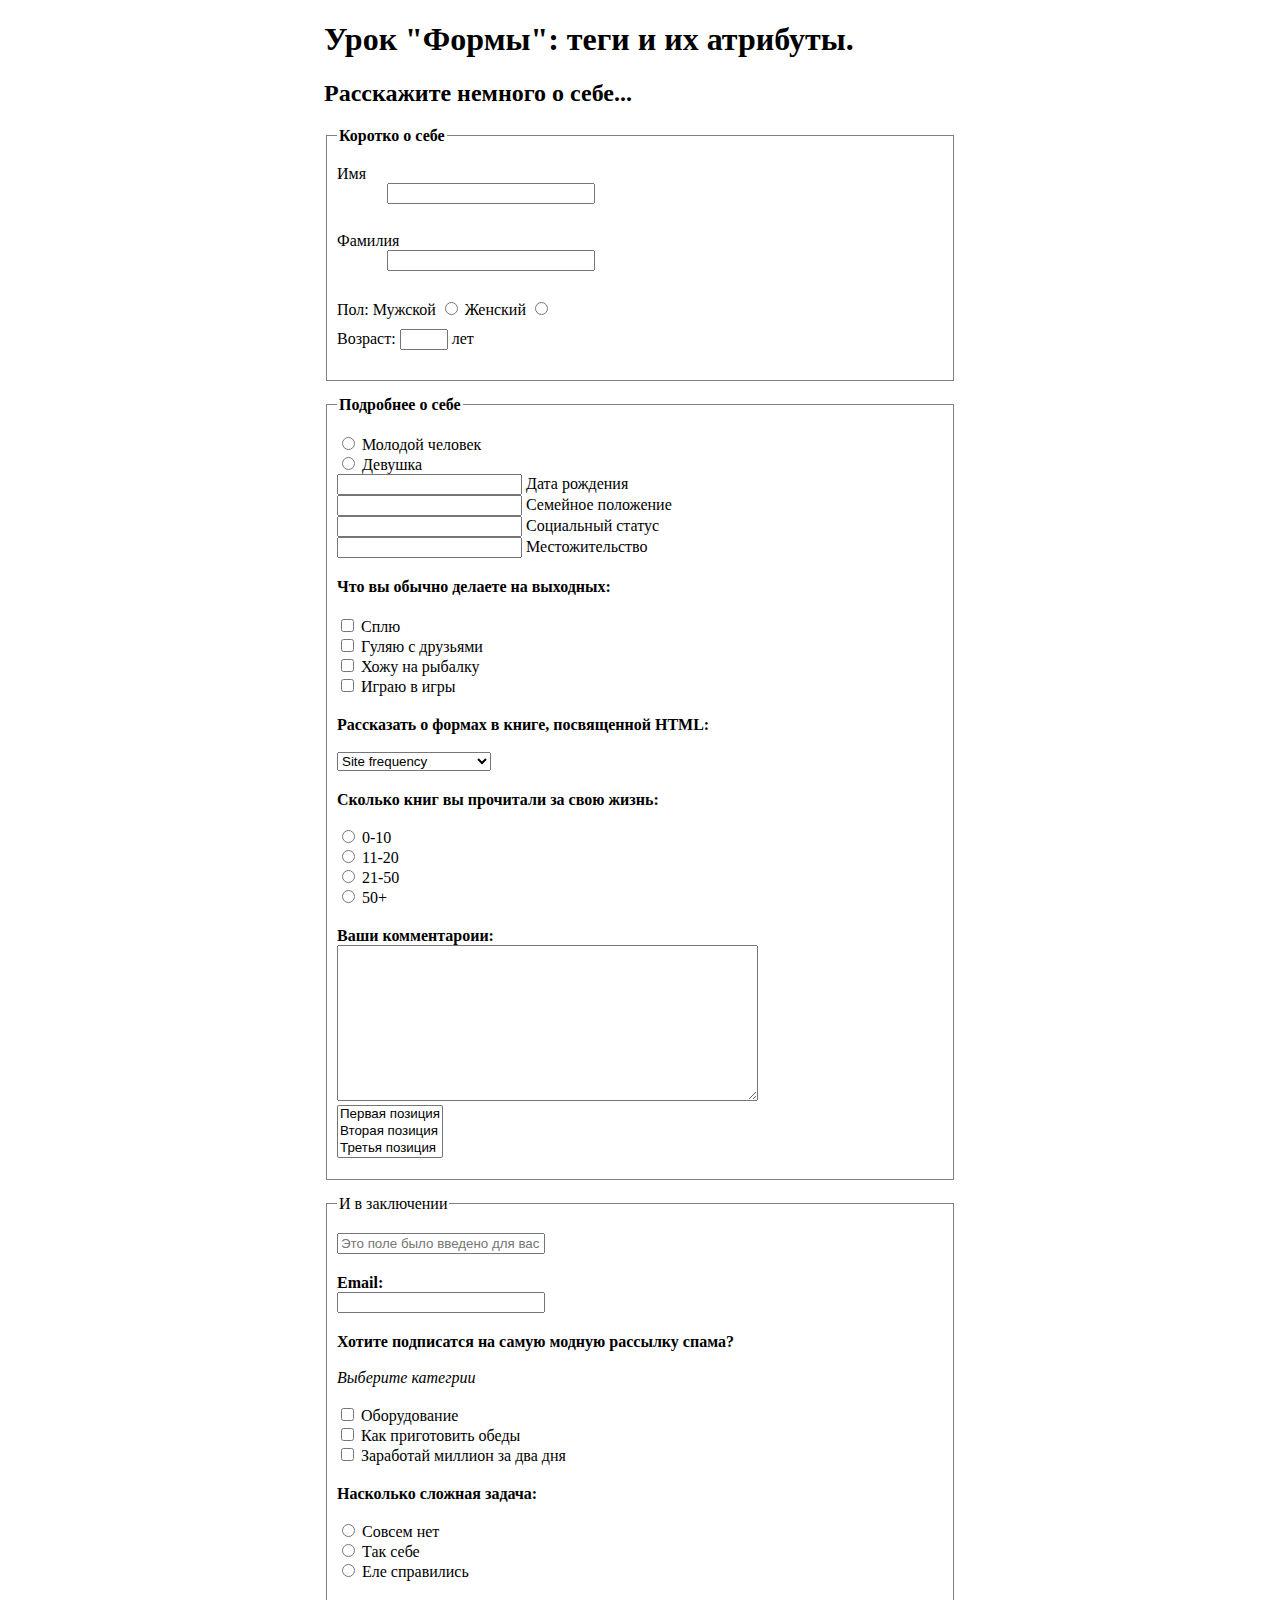
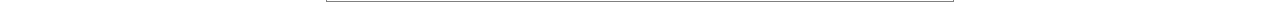
<file: index.html>
<!DOCTYPE html>
<html lang="ru">
<head>
	<title>Some form</title>

	<meta charset="utf-8">
	<link rel="stylesheet" type="text/css" href="mystyle.css">
</head>
<body>
<div class="formBlock">
	<h1>Урок "Формы": теги и их атрибуты.</h1>
	<h2>Расскажите немного о себе...</h2>
	<form action="#">
		<fieldset>
			<legend><b>Коротко о себе</b></legend>

			<div class="shortFormInputBlock">
				<label for="firstname">Имя</label>
				<input class="widedTextInput" type="text" name="firstname" id="firstname"><br>
			</div>
			<div class="shortFormInputBlock">
				<label for="lastname">Фамилия</label>
				<input class="widedTextInput" type="text" name="lastname" id="lastname"><br>
			</div>

			<div class="shortFormInputBlock">
				<span>Пол:</span>
				<label for="msex">Мужской</label>
				<input type="radio" name="sex" id="msex">
				<label for="fsex">Женский</label>
				<input type="radio" name="sex" id="fsex"><br>
			</div>
				<div class="shortFormInputBlock">
				<label for="age">Возраст: </label>
				<input type="number" name="age" id="age">
				<label for="age">лет</label>
			</div>
		</fieldset>

		<fieldset>
			<legend><b>Подробнее о себе</b></legend>

			<input type="radio" name="couple" id="boyfriend">
			<label for="boyfriend">Молодой человек</label><br>
			<input type="radio" name="couple" id="girlfriend">
			<label for="girlfriend">Девушка</label><br>

			<div class="textBlock">
				<input type="text" name="birthdate" id="birthdate">
				<label for="birthdate">Дата рождения</label><br>
				<input type="text" name="maritalStatus" id="maritalStatus">
				<label for="maritalStatus">Семейное положение</label><br>
				<input type="text" name="socialStatus" id="socialStatus">
				<label for="socialStatus">Социальный статус</label><br>
				<input type="text" name="address" id="address">
				<label for="address">Местожительство</label><br>
			</div>

			<b class="subtitle">Что вы обычно делаете на выходных:</b><br>

			<div class="checkboxBlock">
				<input type="checkbox" name="weekendleisure" id="sleep">
				<label for="sleep">Сплю</label><br>
				<input type="checkbox" name="weekendleisure" id="timeWithFriends">
				<label for="timeWithFriends">Гуляю с друзьями</label><br>
				<input type="checkbox" name="weekendleisure" id="fishing">
				<label for="fishing">Хожу на рыбалку</label><br>
				<input type="checkbox" name="weekendLeisure" id="computerGames">
				<label for="computerGames">Играю в игры</label><br>
			</div>

			<div class="subtitle"><b>Рассказать о формах в книге, посвященной HTML:</b></div><br>

			<select name="siteFrequency" id="siteFrequency">
				<option>Site frequency</option>
				<option>Something else</option>
				<option>The same as previous</option>
			</select><br>

			<div class="subtitle"><b>Сколько книг вы прочитали за свою жизнь:</b></div><br>

			<input type="radio" name="numOfBooks" id="fewBooks">
			<label for="fewBooks">0-10</label><br>
			<input type="radio" name="numOfBooks" id="someBooks">
			<label for="someBooks">11-20</label><br>
			<input type="radio" name="numOfBooks" id="manyBooks">
			<label for="manyBooks">21-50</label><br>
			<input type="radio" name="numOfBooks" id="manyManyBooks">
			<label for="manyManyBooks">50+</label><br>

			<div class="textareaBlock">
				<label for="comments"><b>Ваши комментароии:</b></label><br>
				<textarea name="comments" id="comments" cols="50" rows="10"></textarea><br>
			</div>

			<select name="someSelect" id="someSelect" size="3">
				<option>Первая позиция</option>
				<option>Вторая позиция</option>
				<option>Третья позиция</option>
			</select><br>

		</fieldset>

		<fieldset>
			<legend>И в заключении</legend>

			<input class="widedTextInput" type="text" name="fieldForUser" id="fieldForUser" placeholder="Это поле было введено для вас"><br>

			<div class="emailBlock">
				<label><b>Email:</b></label><br>
				<input class="widedTextInput" type="email" name="email" id="email"><br>
			</div>

			<div class="subtitle"><b>Хотите подписатся на самую модную рассылку спама?</b></div><br>
			<div class="thirdLevSubtitle"><i>Выберите категрии</i></div><br>

			<input type="checkbox" name="spam" id="equipment">
			<label for="equipment">Оборудование</label><br>
			<input type="checkbox" name="spam" id="cooking">
			<label for="cooking">Как приготовить обеды</label><br>
			<input type="checkbox" name="spam" id="millionForTwoDays">
			<label for="millionForTwoDays">Заработай миллион за два дня</label><br>

			<div class="subtitle"><b>Насколько сложная задача:</b></div><br>

			<input type="radio" name="taskComplexity" id="easy">
			<label for="easy">Совсем нет</label><br>
			<input type="radio" name="taskComplexity" id="medium">
			<label for="medium">Так себе</label><br>
			<input type="radio" name="taskComplexity" id="hard">
			<label for="hard">Еле справились</label><br>

		</fieldset>
	</form>
</div>
</body>
</html>
</file>
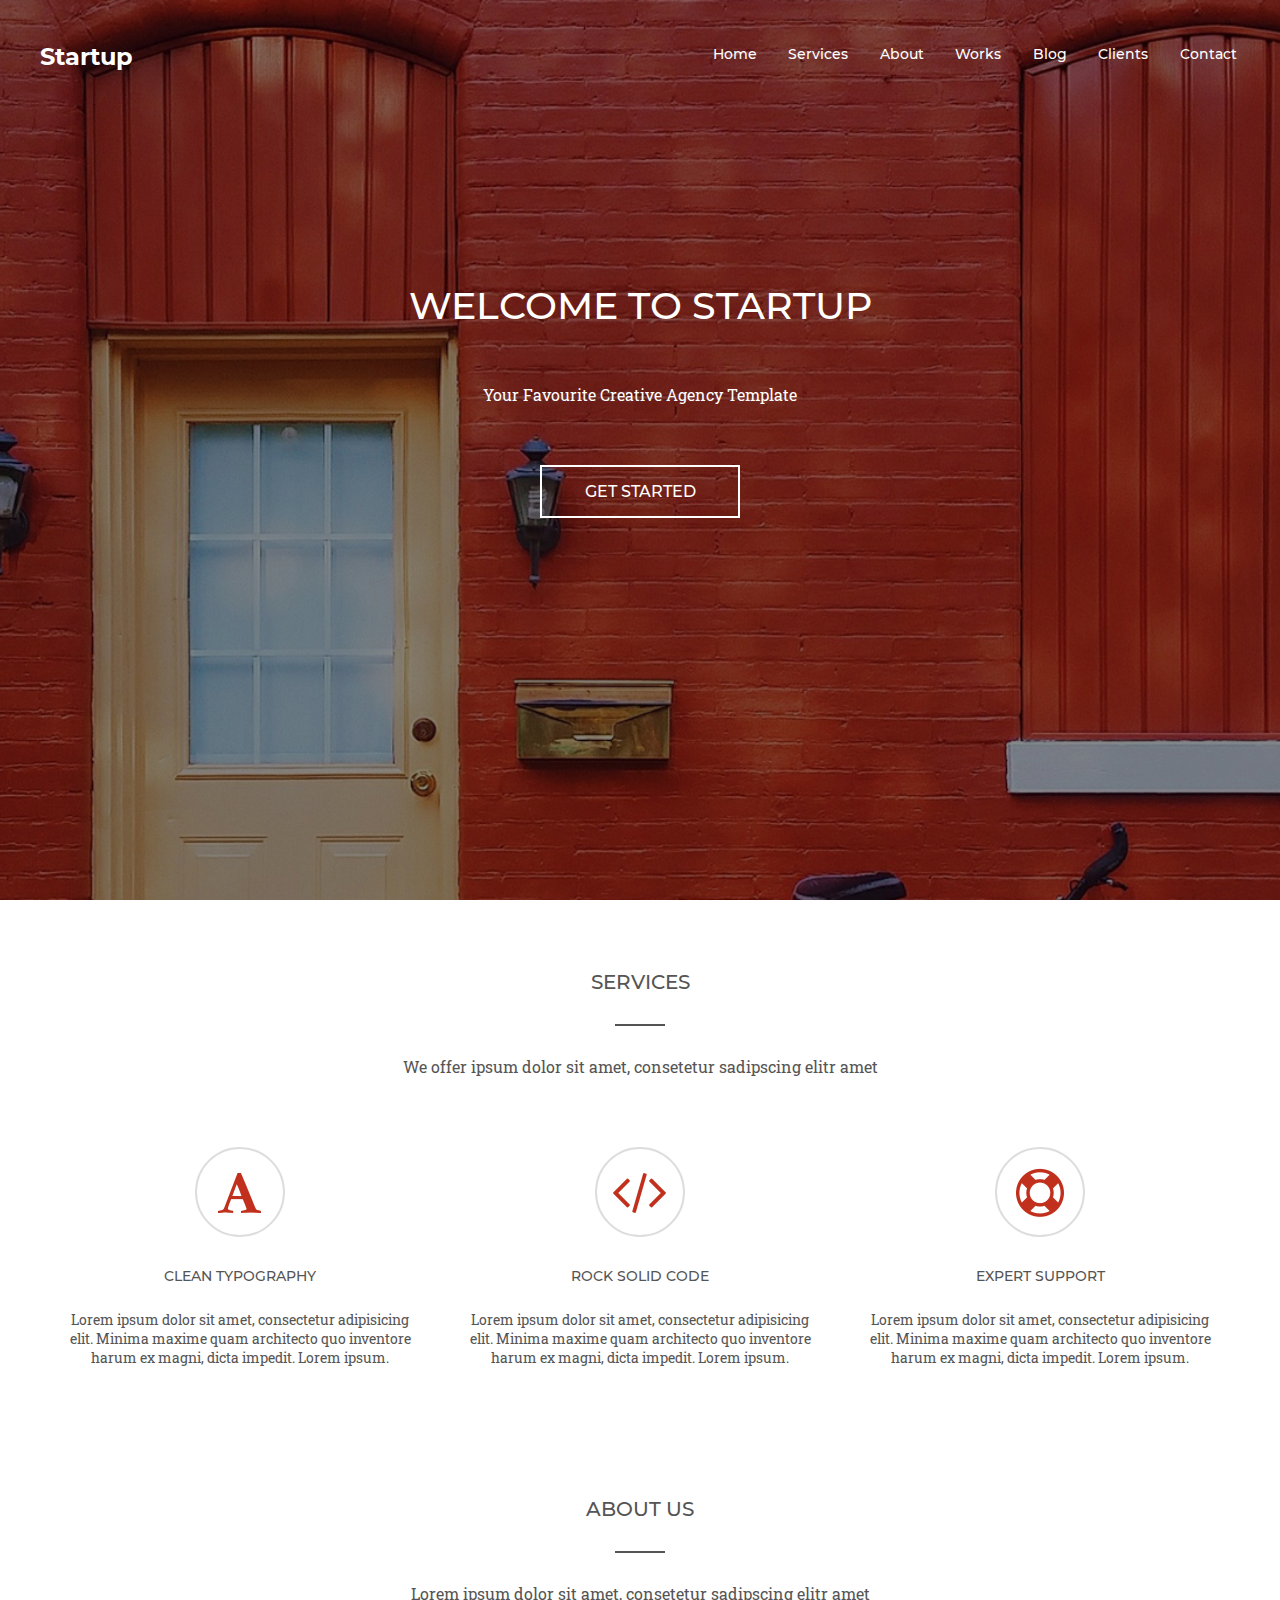
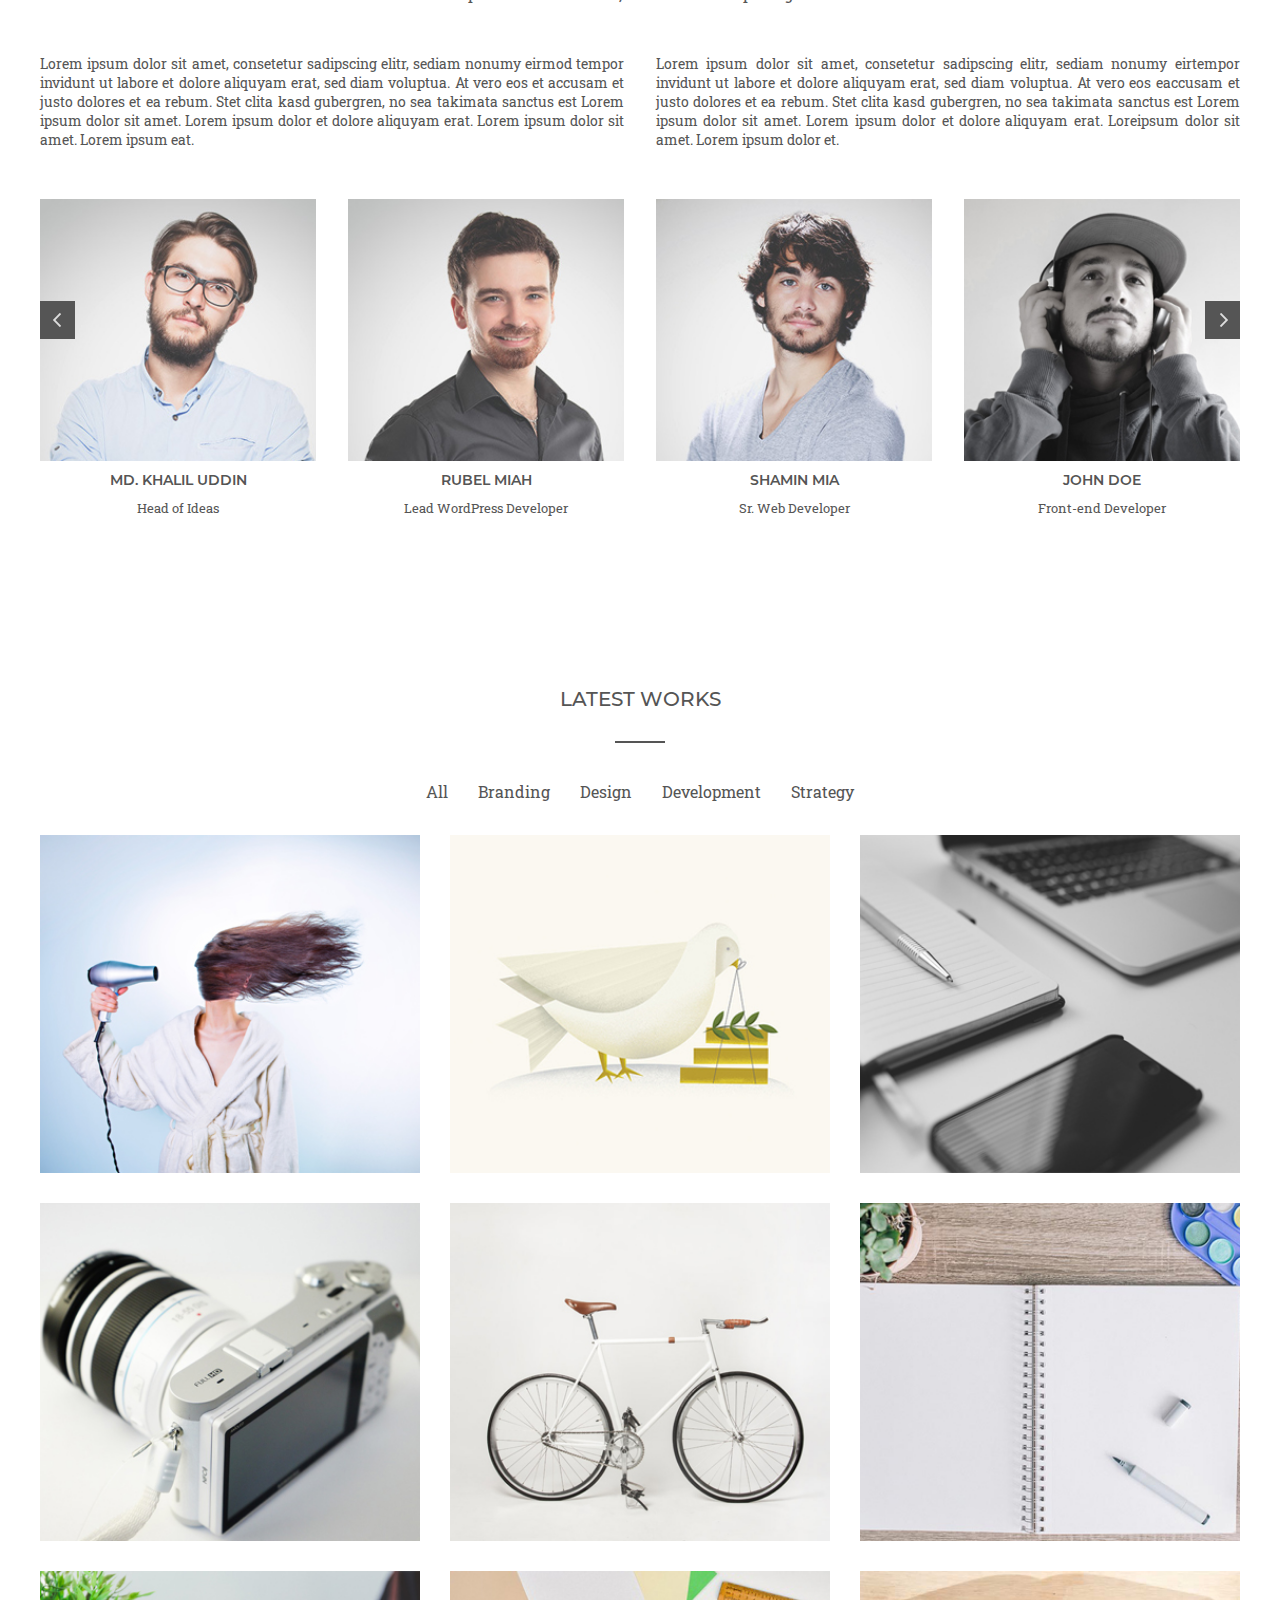
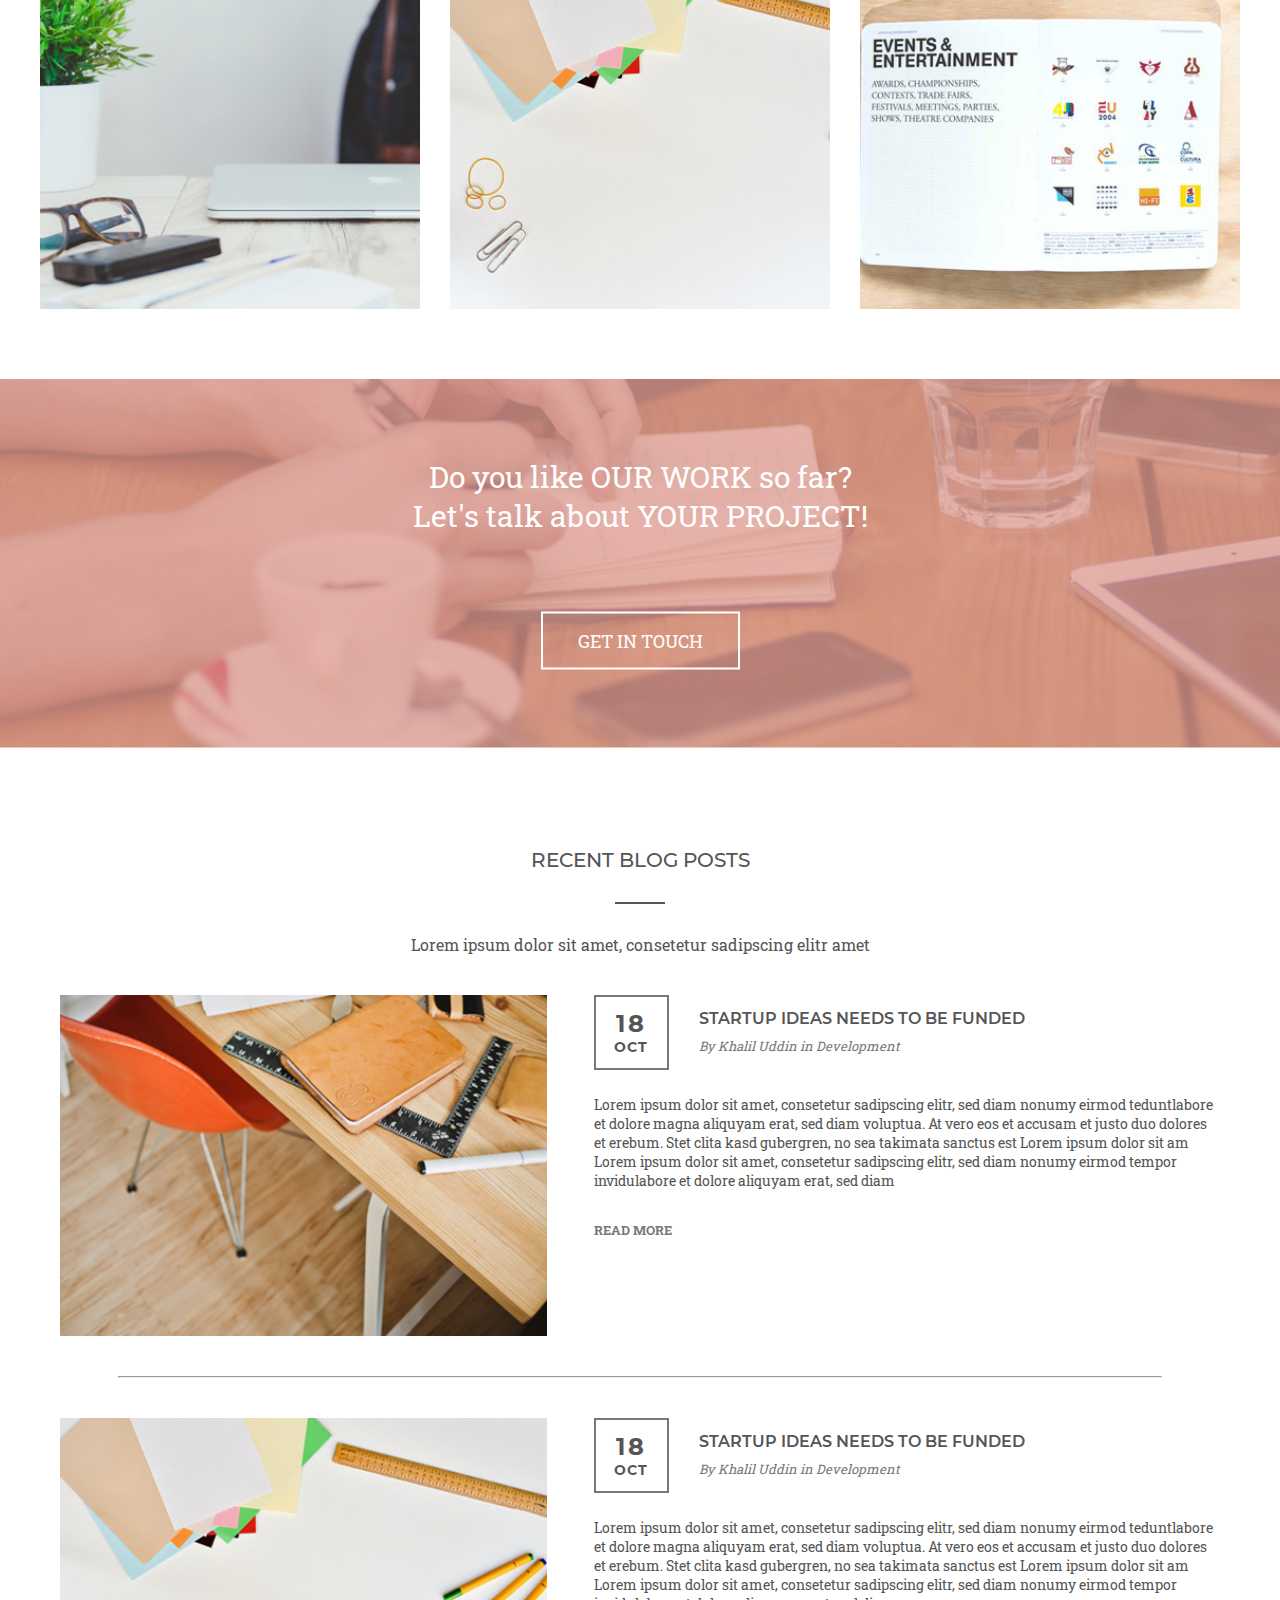
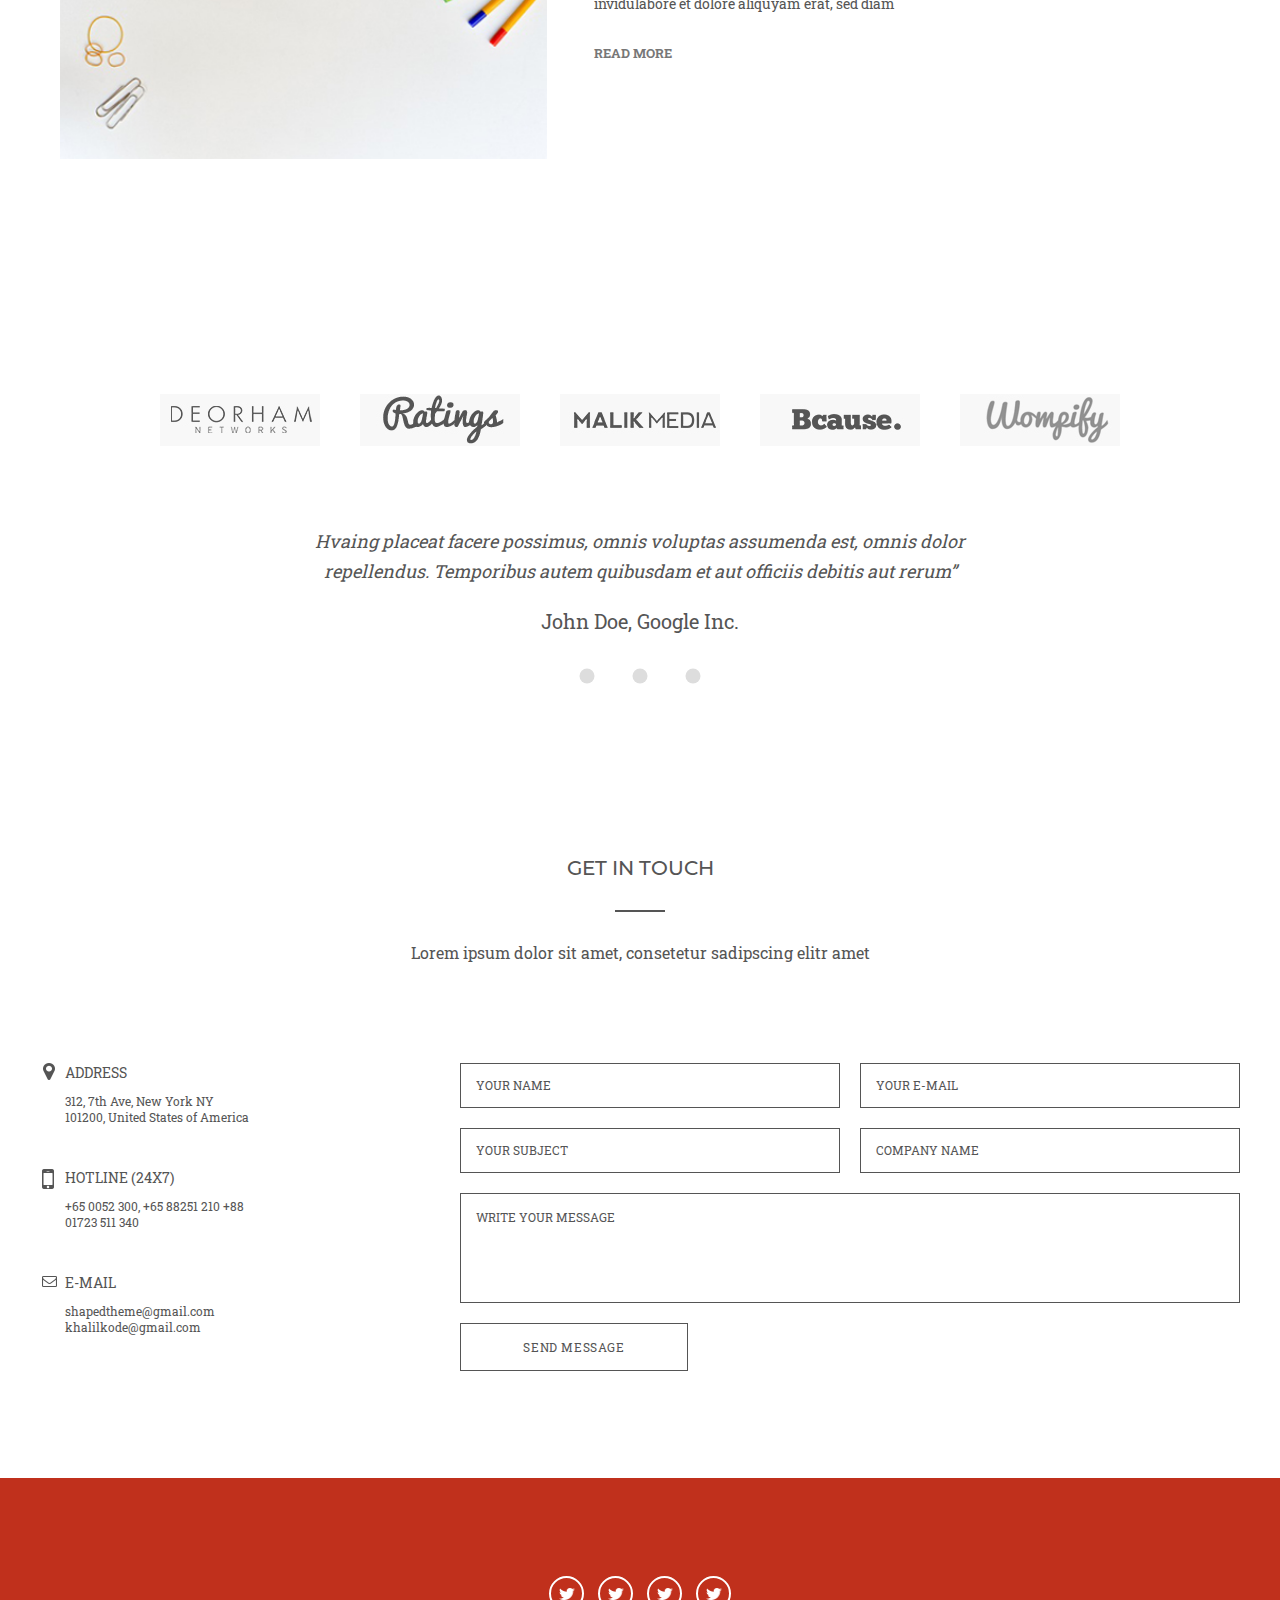
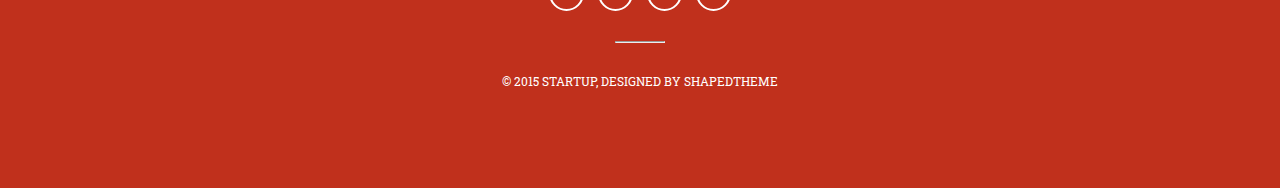
<file: Education project/index.html>
<!DOCTYPE html>
<html lang="en">
<head>
    <title>Education project</title>
    <meta charset="utf-8">
    <meta name="viewport" content="width=device-width, initial-scale=1.0">
    <link rel="stylesheet" type="text/css" href="less/mainstyles.css"/>

    <script src="https://ajax.googleapis.com/ajax/libs/jquery/3.6.0/jquery.min.js"></script>
</head>
<body>
<header class="col-s-12">
    <div class="content-box">
        <div class="logo col-s-4"><a href="#">Startup</a></div>
        <div class="menu col-s-8">
            <div class="menu-button">
                <span></span>
            </div>
            <div class="col-full-width menu-box">
                <hr>
                <ul>
                    <li><a class="menu-item anchor" href="#welcome-section">Home</a></li>
                    <li><a class="menu-item anchor" href="#services-section">Services</a></li>
                    <li><a class="menu-item anchor" href="#about-us-section">About</a></li>
                    <li><a class="menu-item anchor" href="#latest-works-section">Works</a></li>
                    <li><a class="menu-item anchor" href="#recent-blog-posts-section">Blog</a></li>
                    <li><a class="menu-item anchor" href="#clients-section">Clients</a></li>
                    <li><a class="menu-item anchor" href="#contact-section">Contact</a></li>
                </ul>
            </div>
        </div>
    </div>
</header>
<section class="welcome-section" id="welcome-section">
    <div class="welcome-section-body">
        <div class="greeting">
            <h1>WELCOME TO STARTUP</h1>
            <h4>Your Favourite Creative Agency Template</h4>
            <a class="button">GET STARTED</a>
        </div>
    </div>
</section>
<section class="services-section" id="services-section">
    <div class="section-header content-box">
        <h3>SERVICES</h3>
        <hr>
        <h6>We offer ipsum dolor sit amet, consetetur sadipscing elitr amet</h6>
    </div>
    <div class="cards col-s-12 content-box">
        <div class="card col-s-4 col-m-10">
            <a href="#" class="card-icon"></a>
            <div class="card-content">
                <a href="#"><h5>CLEAN TYPOGRAPHY</h5></a>
                <p>Lorem ipsum dolor sit amet, consectetur adipisicing elit.
                    Minima maxime quam architecto quo inventore harum
                    ex magni, dicta impedit. Lorem ipsum.</p>
            </div>
        </div>
        <div class="card col-s-4 col-m-10">
            <a href="#" class="card-icon"></a>
            <div class="card-content">
                <a href="#"><h5>ROCK SOLID CODE</h5></a>
                <p>Lorem ipsum dolor sit amet, consectetur adipisicing elit.
                    Minima maxime quam architecto
                    quo inventore harum ex magni, dicta impedit. Lorem ipsum.</p>
            </div>
        </div>
        <div class="card col-s-4 col-m-10">
            <a href="#" class="card-icon"></a>
            <div class="card-content">
                <a href="#"><h5>EXPERT SUPPORT</h5></a>
                <p>Lorem ipsum dolor sit amet, consectetur adipisicing elit.
                    Minima maxime quam architecto quo inventore
                    harum ex magni, dicta impedit. Lorem ipsum.</p>
            </div>
        </div>
    </div>
</section>
<section class="about-us-section" id="about-us-section">
    <div class="section-header content-box">
        <h3>ABOUT US</h3>
        <hr>
        <h6>Lorem ipsum dolor sit amet, consetetur sadipscing elitr amet</h6>
    </div>
    <div class="about-us-content content-box">
        <div class="about-us-paragraph">
            <p>Lorem ipsum dolor sit amet, consetetur sadipscing elitr,
                sediam nonumy eirmod tempor invidunt ut labore et dolore
                aliquyam erat, sed diam voluptua. At vero eos et accusam
                et justo dolores et ea rebum. Stet clita kasd gubergren,
                no sea takimata sanctus est Lorem ipsum dolor sit amet.
                Lorem ipsum dolor et dolore aliquyam
                erat. Lorem ipsum dolor sit amet. Lorem ipsum eat.</p>

            <p>Lorem ipsum dolor sit amet, consetetur sadipscing
                elitr, sediam nonumy eirtempor invidunt ut labore
                et dolore aliquyam erat, sed diam voluptua. At vero
                eos eaccusam et justo dolores et ea rebum. Stet clita
                kasd gubergren, no sea takimata sanctus est Lorem ipsum
                dolor sit amet. Lorem ipsum dolor et dolore aliquyam erat.
                Loreipsum dolor sit amet. Lorem ipsum dolor et.</p>
        </div>
        <div class="stuff-slider">
            <div class="slider-item">
                <div class="slider-item-image-box">
                    <img src="img/img-01.jpg" alt="some img">
                    <div class="slider-item-icons">
                        <a class="facebook-icon"></a>
                        <a class="twitter-icon"></a>
                        <a class="google-plus-icon"></a>
                        <a class="linkedin-icon"></a>
                    </div>
                </div>
                <h6>MD. KHALIL UDDIN</h6>
                <p>Head of Ideas</p>
            </div>
            <div class="slider-item">
                <div class="slider-item-image-box">
                    <img src="img/img-02.jpg" alt="some img">
                    <div class="slider-item-icons">
                        <a class="facebook-icon"></a>
                        <a class="twitter-icon"></a>
                        <a class="google-plus-icon"></a>
                        <a class="linkedin-icon"></a>
                    </div>
                </div>
                <h6>RUBEL MIAH</h6>
                <p>Lead WordPress Developer</p>
            </div>
            <div class="slider-item">
                <div class="slider-item-image-box">
                    <img src="img/img-03.jpg" alt="some img">
                    <div class="slider-item-icons">
                        <a class="facebook-icon"></a>
                        <a class="twitter-icon"></a>
                        <a class="google-plus-icon"></a>
                        <a class="linkedin-icon"></a>
                    </div>
                </div>
                <h6>SHAMIN MIA</h6>
                <p>Sr. Web Developer</p>
            </div>
            <div class="slider-item">
                <div class="slider-item-image-box">
                    <img src="img/img-04.jpg" alt="some img">
                    <div class="slider-item-icons">
                        <a class="facebook-icon"></a>
                        <a class="twitter-icon"></a>
                        <a class="google-plus-icon"></a>
                        <a class="linkedin-icon"></a>
                    </div>
                </div>
                <h6>JOHN DOE</h6>
                <p>Front-end Developer</p>
            </div>
            <div class="arrow-left"></div>
            <div class="arrow-right"></div>
        </div>
    </div>
</section>

<section class="latest-works-section" id="latest-works-section">
    <div class="section-header content-box">
        <h3>LATEST WORKS</h3>
        <hr>
        <ul class="latest-works-filters">
            <li class="filter"><a>All</a></li>
            <li class="filter"><a>Branding</a></li>
            <li class="filter"><a>Design</a></li>
            <li class="filter"><a>Development</a></li>
            <li class="filter"><a>Strategy</a></li>
        </ul>
    </div>

    <div class="content-box">
        <div class="gallery">
            <div class="gallery-item-box">
                <div class="gallery-item">
                    <img src="img/img-05.jpg" alt="some image">
                    <div class="work-info">
                        <h2 class="name">Hair Dresser</h2>
                        <h6 class="type">Branding</h6>
                        <a class="view-button">VIEW</a>
                    </div>
                </div>
            </div>
            <div class="gallery-item-box">
                <div class="gallery-item">
                    <img src="img/img-06.jpg" alt="some image">
                    <div class="work-info">
                        <h2 class="name">Some stuff</h2>
                        <h6 class="type">Design</h6>
                        <a class="view-button">VIEW</a>
                    </div>
                </div>
            </div>
            <div class="gallery-item-box">
                <div class="gallery-item">
                    <img src="img/img-07.jpg" alt="some image">
                    <div class="work-info">
                        <h2 class="name">Some stuff</h2>
                        <h6 class="type">Development</h6>
                        <a class="view-button">VIEW</a>
                    </div>
                </div>
            </div>
            <div class="gallery-item-box">
                <div class="gallery-item">
                    <img src="img/img-08.jpg" alt="some image">
                    <div class="work-info">
                        <h2 class="name">Some stuff</h2>
                        <h6 class="type">Design</h6>
                        <a class="view-button">VIEW</a>
                    </div>
                </div>
            </div>
            <div class="gallery-item-box">
                <div class="gallery-item">
                    <img src="img/img-09.jpg" alt="some image">
                    <div class="work-info">
                        <h2 class="name">Some stuff</h2>
                        <h6 class="type">Branding</h6>
                        <a class="view-button">VIEW</a>
                    </div>
                </div>
            </div>
            <div class="gallery-item-box">
                <div class="gallery-item">
                    <img src="img/img-10.jpg" alt="some image">
                    <div class="work-info">
                        <h2 class="name">Some stuff</h2>
                        <h6 class="type">Strategy</h6>
                        <a class="view-button">VIEW</a>
                    </div>
                </div>
            </div>
            <div class="gallery-item-box">
                <div class="gallery-item">
                    <img src="img/img-11.jpg" alt="some image">
                    <div class="work-info">
                        <h2 class="name">Some stuff</h2>
                        <h6 class="type">Development</h6>
                        <a class="view-button">VIEW</a>
                    </div>
                </div>
            </div>
            <div class="gallery-item-box">
                <div class="gallery-item">
                    <img src="img/img-12.jpg" alt="some image">
                    <div class="work-info">
                        <h2 class="name">Some stuff</h2>
                        <h6 class="type">Design</h6>
                        <a class="view-button">VIEW</a>
                    </div>
                </div>
            </div>
            <div class="gallery-item-box">
                <div class="gallery-item">
                    <img src="img/img-13.jpg" alt="some image">
                    <div class="work-info">
                        <h2 class="name">Some stuff</h2>
                        <h6 class="type">Strategy</h6>
                        <a class="view-button">VIEW</a>
                    </div>
                </div>
            </div>

        </div>
    </div>
</section>
<section class="get-in-touch-link-section">
    <div class="link-background">
        <img src="img/bg_2.jpg" alt="some image">
        <div>
            <h3>
                Do you like OUR WORK so far?
                Let's talk about YOUR PROJECT!
            </h3>
            <a class="button anchor" href="#contact-section">GET IN TOUCH</a>
        </div>
    </div>
</section>

<section class="recent-blog-posts-section" id="recent-blog-posts-section">
    <div class="section-header content-box">
        <h3>RECENT BLOG POSTS</h3>
        <hr>
        <h6>Lorem ipsum dolor sit amet, consetetur sadipscing elitr amet</h6>
    </div>
    <div class="blog content-box">
        <div class="post">
            <div class="post-image-box">
                <img src="img/img-blog.jpg" alt="some image">
            </div>
            <div class="post-body">
                <div class="post-title">
                    <div class="date-box">
                        <span class="day">18</span>
                        <span class="month">OCT</span>
                    </div>
                    <h6 class="title-text">Startup ideas needs to be funded </h6>
                    <i class="created-by">By <a>Khalil Uddin</a> in <a>Development</a> </i>
                </div>
                <div class="post-description">
                    <p class="post-description-text">
                        Lorem ipsum dolor sit amet,
                        consetetur sadipscing elitr, sed diam nonumy eirmod
                        teduntlabore et dolore magna aliquyam erat, sed diam
                        voluptua. At vero eos et accusam et justo duo dolores
                        et erebum. Stet clita kasd gubergren, no sea takimata
                        sanctus est Lorem ipsum dolor sit am Lorem ipsum dolor
                        sit amet, consetetur sadipscing elitr, sed diam nonumy
                        eirmod tempor invidulabore et dolore aliquyam erat, sed diam
                    </p>
                    <a class="read-more">READ MORE</a>
                </div>
            </div>
        </div>

        <hr>

        <div class="post">
            <div class="post-image-box">
                <img src="img/img-blog_1.jpg" alt="some image">
            </div>
            <div class="post-body">
                <div class="post-title">
                    <div class="date-box">
                        <span class="day">18</span>
                        <span class="month">OCT</span>
                    </div>
                    <h6 class="title-text">Startup ideas needs to be funded </h6>
                    <i class="created-by">By <a>Khalil Uddin</a> in <a>Development</a> </i>
                </div>
                <div class="post-description">
                    <p class="post-description-text">
                        Lorem ipsum dolor sit amet,
                        consetetur sadipscing elitr, sed diam nonumy eirmod
                        teduntlabore et dolore magna aliquyam erat, sed diam
                        voluptua. At vero eos et accusam et justo duo dolores
                        et erebum. Stet clita kasd gubergren, no sea takimata
                        sanctus est Lorem ipsum dolor sit am Lorem ipsum dolor
                        sit amet, consetetur sadipscing elitr, sed diam nonumy
                        eirmod tempor invidulabore et dolore aliquyam erat, sed diam
                    </p>
                    <a class="read-more">READ MORE</a>
                </div>
            </div>
        </div>
    </div>
</section>
<section class="partners-section" id="clients-section">
    <div class="content-box">
        <div class="partners-logos">
            <div class="partner-logo"></div>
            <div class="partner-logo"></div>
            <div class="partner-logo"></div>
            <div class="partner-logo"></div>
            <div class="partner-logo"></div>
        </div>
        <div class="partners-text">
            <i>Hvaing placeat facere possimus, omnis voluptas assumenda
                est, omnis dolor repellendus. Temporibus autem quibusdam
                et aut officiis debitis aut rerum”</i>
            <p>John Doe, Google Inc.</p>
        </div>
        <div class="slider-radios">
            <div class="radios-group">
                <input type="radio" name="num-of-slide" id="1" value="1" required>
                <label for="1"></label>
                <input type="radio" name="num-of-slide" id="2" value="2" required>
                <label for="2"></label>
                <input type="radio" name="num-of-slide" id="3" value="3" required>
                <label for="3"></label>
                <input type="radio" name="num-of-slide" id="4" value="4" required>
                <label for="4"></label>
                <input type="radio" name="num-of-slide" id="5" value="5" required>
                <label for="5"></label>
                <input type="radio" name="num-of-slide" id="6" value="6" required>
                <label for="6"></label>
                <div class="float-dot"></div>
            </div>
        </div>
    </div>
</section>
<section class="get-in-touch-section" id="contact-section">
    <div class="section-header content-box">
        <h3>GET IN TOUCH</h3>
        <hr>
        <h6>Lorem ipsum dolor sit amet, consetetur sadipscing elitr amet</h6>
    </div>

    <div class="get-in-touch-section-body content-box">
        <div class="contacts">
            <div class="contact-set">
                <div class="contact-icon"></div>
                <div class="contact-name">Address</div>
                <div class="contact">312, 7th Ave, New York
                    NY 101200, United States of America
                </div>
            </div>
            <div class="contact-set">
                <div class="contact-icon"></div>
                <div class="contact-name">Hotline (24x7)</div>
                <div class="contact">+65 0052 300, +65 88251 210
                    +88 01723 511 340
                </div>
            </div>
            <div class="contact-set">
                <div class="contact-icon"></div>
                <div class="contact-name">E-mail</div>
                <div class="contact">shapedtheme@gmail.com
                    khalilkode@gmail.com
                </div>
            </div>
        </div>
        <div class="form-wrapper col-full-width">
            <form>
                <input type="text" placeholder="YOUR NAME">
                <input type="email" placeholder="YOUR E-MAIL">
                <input type="text" placeholder="YOUR SUBJECT">
                <input type="text" placeholder="COMPANY NAME">
                <textarea name="your-message" id="message" placeholder="WRITE YOUR MESSAGE"></textarea>
                <div>
                    <input type="submit" class="submit-form" value="SEND MESSAGE">
                </div>
            </form>
        </div>
    </div>
</section>
<footer>
    <div class="footer-icons">
        <div class="footer-icon"></div>
        <div class="footer-icon"></div>
        <div class="footer-icon"></div>
        <div class="footer-icon"></div>
    </div>
    <hr>
    <small class="copyright">© 2015 Startup, Designed by ShapedTheme</small>
</footer>
<button class="to-top-button"></button>

<script src="js/header-toggle.js"></script>
<script src="js/scroll-animation.js"></script>
<script src="js/to-top.js"></script>
</body>
</html>
</file>
<file: mystyle.css>
.formBlock {
	width: 50%;
	margin: auto;
}

form fieldset {
	margin-bottom: 15px;
	padding: 20px 10px;
	border: 1px solid gray;
}

.shortFormInputBlock {
	margin-bottom: 10px;
}

.shortFormInputBlock input.widedTextInput {
	display: block;
	margin-left: 50px;
	text-align: center;
}

.textBlock {
	margin-bottom: 20px;
}

.subtitle {
	margin-top: 20px;
}

.checkboxBlock {
	margin-bottom: 20px;
	margin-top: 20px;
}

.textareaBlock {
	margin-top: 20px;
}

#age {
	width: 40px;
}

.emailBlock {
	margin-top: 20px;
}

.widedTextInput {
	width: 200px;
}
</file>
<file: Education project/less/mainstyles.css>
@font-face {
  font-family: 'Roboto Slab';
  font-style: normal;
  font-weight: 700;
  font-display: swap;
  src: url("../fonts/RobotoSlab-Bold.ttf") format('truetype');
}
@font-face {
  font-family: 'Montserrat';
  font-style: normal;
  font-weight: 700;
  font-display: swap;
  src: url("../fonts/Montserrat-Bold.ttf") format('truetype');
}
@font-face {
  font-family: 'Montserrat';
  font-style: normal;
  font-weight: 400;
  font-display: swap;
  src: url("../fonts/Montserrat-Regular.ttf") format('truetype');
}
@font-face {
  font-family: 'Roboto Slab';
  font-style: normal;
  font-weight: 400;
  font-display: swap;
  src: url("../fonts/RobotoSlab-Regular.ttf") format('truetype');
}
@font-face {
  font-family: 'Roboto Slab';
  font-style: normal;
  font-weight: 500;
  font-display: swap;
  src: url("../fonts/RobotoSlab-Medium.ttf") format('truetype');
}
@font-face {
  font-family: 'Montserrat';
  font-style: normal;
  font-weight: 500;
  font-display: swap;
  src: url("../fonts/Montserrat-Medium.ttf") format('truetype');
}
@font-face {
  font-family: 'Montserrat';
  font-style: normal;
  font-weight: 600;
  font-display: swap;
  src: url("../fonts/Montserrat-SemiBold.ttf") format('truetype');
}
@font-face {
  font-family: 'Roboto Slab';
  font-style: normal;
  font-weight: 600;
  font-display: swap;
  src: url("../fonts/RobotoSlab-SemiBold.ttf") format('truetype');
}
body {
  font-family: 'Roboto Slab';
  font-weight: normal;
  font-size: 24px;
  color: black;
}
header {
  position: absolute;
  top: 0;
  height: 55px;
  max-height: 100px;
  background-color: #6d2728;
  padding: 0 40px;
  z-index: 100;
}
header .content-box .logo {
  visibility: hidden;
}
header .content-box .logo a {
  font-family: 'Montserrat';
  font-weight: bold;
  font-size: 24px;
  color: white;
  text-decoration: none;
}
header .content-box .menu {
  font-family: 'Montserrat';
  font-weight: 500;
  font-size: 14px;
  color: white;
}
header .content-box .menu .menu-button {
  display: flex;
  align-items: center;
  position: absolute;
  top: 50%;
  right: 20px;
  transform: translate(0, -50%);
  width: 26px;
  height: 26px;
  cursor: pointer;
  z-index: 101;
}
header .content-box .menu .menu-button > span,
header .content-box .menu .menu-button > span::before,
header .content-box .menu .menu-button > span::after {
  display: block;
  position: absolute;
  width: 100%;
  height: 2px;
  background-color: white;
  transition-duration: 0.3s;
}
header .content-box .menu .menu-button > span::before {
  content: '';
  top: -8px;
}
header .content-box .menu .menu-button > span::after {
  content: '';
  top: 8px;
}
header .content-box .menu .menu-button-clicked > span {
  transform: rotate(45deg);
}
header .content-box .menu .menu-button-clicked > span::before {
  top: 0;
  transform: rotate(0deg);
}
header .content-box .menu .menu-button-clicked > span::after {
  top: 0;
  transform: rotate(90deg);
}
header .content-box .menu .menu-box {
  overflow: hidden;
  display: block;
  position: fixed;
  visibility: hidden;
  right: -100%;
  top: 0;
  height: 100%;
  margin: 0;
  padding: 80px 0;
  background-color: #6d2728;
  transition-duration: 0.25s;
}
header .content-box .menu .menu-box hr {
  margin-top: -25px;
  margin-bottom: 40px;
  border-top: 1px solid white;
}
header .content-box .menu .menu-box ul {
  list-style: none;
}
header .content-box .menu .menu-box ul .menu-item {
  display: block;
  padding: 12px 24px;
  text-decoration: none;
  font-family: 'Montserrat';
  font-weight: 500;
  font-size: 24px;
  color: white;
}
header .content-box .menu .menu-box ul .menu-item:active {
  color: #660000;
  background-color: white;
}
header .content-box .menu .menu-box-open {
  visibility: visible;
  right: 0;
}
@media only screen and (min-width: 768px) {
  header {
    height: 100px;
    background-color: transparent;
    position: absolute;
  }
  header .content-box {
    display: flex;
  }
  header .content-box .logo {
    visibility: visible;
    text-align: left;
    margin: 40px 0 0 0;
  }
  header .content-box .menu .menu-button {
    display: none;
  }
  header .content-box .menu .menu-box {
    position: static;
    visibility: visible;
    right: 0;
    transition-duration: 0s;
    background-color: transparent;
    padding: 0;
    margin: 40px 0 0 auto;
    max-width: 530px;
  }
  header .content-box .menu .menu-box ul {
    display: flex;
    justify-content: space-between;
  }
  header .content-box .menu .menu-box ul .menu-item {
    font-family: 'Montserrat';
    font-weight: 500;
    font-size: 14px;
    color: white;
    float: left;
    padding: 5px 3px;
    text-decoration: none;
    margin-right: 4%;
  }
  header .content-box .menu .menu-box ul .menu-item:hover {
    border-bottom: 2px solid white;
  }
  header .content-box .menu .menu-box ul .menu-item:active {
    border-top: 2px solid white;
    background-color: transparent;
    color: white;
  }
  header .content-box .menu .menu-box hr {
    display: none;
  }
}
@media only screen and (min-width: 1024px) {
  header .content-box .menu .menu-box ul {
    width: 530px;
    float: right;
  }
}
.body-scroll-locked {
  overflow: hidden;
}
.welcome-section {
  background-color: #681d17;
  width: 100%;
  height: 100vh;
  margin-top: 55px;
}
.welcome-section-body {
  background-image: url('../img/bg_770.jpg');
  background-position: center;
  background-repeat: no-repeat;
  background-size: cover;
  background-color: #681d17;
  height: calc(100vh);
  padding-top: calc(calc(100vh) / 5);
}
.welcome-section-body .greeting {
  text-align: center;
  color: white;
  margin: 0 15px;
}
.welcome-section-body .greeting .button {
  font-family: 'Montserrat';
  font-weight: 500;
  font-size: 16px;
  color: white;
  display: block;
  text-align: center;
  margin: 0 auto;
  background-color: transparent;
  border: 2px solid white;
  padding: 15px 35px;
  transition-duration: 0.25s;
  margin-top: 60px;
  width: 200px;
}
.welcome-section-body .greeting .button:active {
  color: #990000;
  background-color: white;
}
.welcome-section-body .greeting .button:hover {
  color: #990000;
  background-color: white;
}
.welcome-section-body .greeting .button:focus {
  outline: none;
}
.welcome-section-body .greeting h1 {
  font-family: 'Montserrat';
  font-weight: 500;
  font-size: 38px;
  color: white;
}
.welcome-section-body .greeting h4 {
  font-family: 'Roboto Slab';
  font-weight: normal;
  font-size: 16px;
  color: white;
  margin-top: 55px;
}
@media only screen and (min-width: 768px) {
  .welcome-section {
    background-image: url('../img/bg.jpg');
    background-position: top;
    background-repeat: no-repeat;
    background-size: cover;
    height: 100vh;
    padding: 0 40px;
    margin: 0;
  }
  .welcome-section-body {
    background-image: none;
    background-color: transparent;
    height: calc(100vh - 55px);
    padding-top: calc(calc(100vh - 55px) / 3);
  }
  .greeting h1 {
    font-family: 'Montserrat';
    font-weight: 600;
    font-size: 48px;
    color: white;
  }
  .greeting h4 {
    margin-top: 20px;
    font-size: 20px;
  }
}
.services-section {
  height: auto;
  text-align: center;
  padding: 70px 20px 0;
}
.services-section .cards {
  margin: 30px auto;
  display: flex;
  flex-direction: column;
  align-items: center;
}
.card {
  margin: 30px 20px;
}
.card-content a {
  text-decoration: none;
}
.card-content a h5 {
  font-family: 'Montserrat';
  font-weight: 500;
  font-size: 14px;
  color: #555555;
  margin: 10px 0 20px;
}
.card-content p {
  font-family: 'Roboto Slab';
  font-weight: normal;
  font-size: 14px;
  color: #555555;
}
.card-icon {
  display: block;
  height: 90px;
  width: 90px;
  background-image: url("../img/icons.png");
  background-repeat: no-repeat;
  border-radius: 50%;
  border: 2px solid #dddddd;
  margin: 0 auto;
}
.card-icon:active {
  background-color: #c0301c;
}
.card-icon:hover {
  background-color: #c0301c;
}
.card:nth-child(1) > .card-icon {
  background-position: 21px 19px;
}
.card:nth-child(1) > .card-icon:active {
  background-position: 21px -88px;
}
.card:nth-child(1) > .card-icon:hover {
  background-position: 21px -88px;
}
.card:nth-child(2) > .card-icon {
  background-position: -94px 19px;
}
.card:nth-child(2) > .card-icon:active {
  background-position: -94px -88px;
}
.card:nth-child(2) > .card-icon:hover {
  background-position: -94px -88px;
}
.card:nth-child(3) > .card-icon {
  background-position: -210px 19px;
}
.card:nth-child(3) > .card-icon:active {
  background-position: -210px -88px;
}
.card:nth-child(3) > .card-icon:hover {
  background-position: -210px -88px;
}
@media only screen and (min-width: 768px) {
  .services-section {
    padding: 70px 40px 0;
  }
  .card .card-content h5 {
    margin: 25px 0 30px;
  }
}
@media only screen and (min-width: 1024px) {
  .services-section .cards {
    flex-direction: row;
    justify-content: space-between;
    margin-top: 70px;
  }
  .card {
    margin-top: 0;
  }
  .card .card-content a h5 {
    margin: 30px 0 25px;
  }
  .card:nth-child(2) {
    order: 2;
  }
  .card:nth-child(3) {
    order: 3;
  }
}
[class*="col-"] {
  width: 100%;
}
@media only screen and (min-width: 768px) {
  .col-m-1 {
    width: 8.33%;
  }
  .col-m-2 {
    width: 16.66%;
  }
  .col-m-3 {
    width: 25%;
  }
  .col-m-4 {
    width: 33.33%;
  }
  .col-m-5 {
    width: 41.66%;
  }
  .col-m-6 {
    width: 50%;
  }
  .col-m-7 {
    width: 58.33%;
  }
  .col-m-8 {
    width: 66.66%;
  }
  .col-m-9 {
    width: 75%;
  }
  .col-m-10 {
    width: 83.33%;
  }
  .col-m-11 {
    width: 91.66%;
  }
  .col-m-12 {
    width: 100%;
  }
}
@media only screen and (min-width: 1024px) {
  .col-s-1 {
    width: 8.33%;
  }
  .col-s-2 {
    width: 16.66%;
  }
  .col-s-3 {
    width: 25%;
  }
  .col-s-4 {
    width: 33.33%;
  }
  .col-s-5 {
    width: 41.66%;
  }
  .col-s-6 {
    width: 50%;
  }
  .col-s-7 {
    width: 58.33%;
  }
  .col-s-8 {
    width: 66.66%;
  }
  .col-s-9 {
    width: 75%;
  }
  .col-s-10 {
    width: 83.33%;
  }
  .col-s-11 {
    width: 91.66%;
  }
  .col-s-12 {
    width: 100%;
  }
}
.section-header {
  text-align: center;
}
.section-header h3 {
  font-family: 'Montserrat';
  font-weight: 500;
  font-size: 20px;
  color: #555555;
}
.section-header hr {
  margin: 30px auto;
  width: 50px;
  color: #555555;
  border: 1px solid #555555;
}
.section-header h6 {
  font-family: 'Roboto Slab';
  font-weight: 400;
  font-size: 16px;
  color: #555555;
}
.section-header ul {
  list-style: none;
}
.section-header ul li a {
  text-decoration: none;
  font-family: 'Roboto Slab';
  font-weight: normal;
  font-size: 16px;
  color: #555555;
}
.content-box {
  margin: 0 auto;
  max-width: 1200px;
}
.about-us-section {
  height: auto;
  padding: 70px 20px;
}
.about-us-section .about-us-content .about-us-paragraph {
  display: flex;
  flex-direction: column;
  font-family: 'Roboto Slab';
  font-weight: normal;
  font-size: 14px;
  color: #555555;
}
.about-us-section .about-us-content .about-us-paragraph p {
  margin: 50px 0 0;
  text-align: justify;
}
.about-us-section .about-us-content .stuff-slider {
  position: relative;
  margin: 50px 0 0;
  width: auto;
  display: flex;
  text-align: center;
  justify-content: space-around;
}
.about-us-section .about-us-content .stuff-slider .slider-item {
  width: 90%;
}
.about-us-section .about-us-content .stuff-slider .slider-item .slider-item-image-box {
  position: relative;
  background-color: #555555;
}
.about-us-section .about-us-content .stuff-slider .slider-item .slider-item-image-box img {
  transition-duration: 0.3s;
  display: block;
  width: 100%;
}
.about-us-section .about-us-content .stuff-slider .slider-item .slider-item-image-box .slider-item-icons {
  position: absolute;
  display: flex;
  z-index: -1;
  bottom: 15%;
  left: 50%;
  margin-left: -60px;
  transition-duration: 0.3s;
}
.about-us-section .about-us-content .stuff-slider .slider-item .slider-item-image-box .slider-item-icons a {
  display: block;
  background-image: url("../img/icons_2.png");
  background-repeat: no-repeat;
  height: 30px;
  width: 30px;
}
.about-us-section .about-us-content .stuff-slider .slider-item .slider-item-image-box .slider-item-icons .facebook-icon {
  background-position: 11px 6px;
}
.about-us-section .about-us-content .stuff-slider .slider-item .slider-item-image-box .slider-item-icons .twitter-icon {
  background-position: -20px 6px;
}
.about-us-section .about-us-content .stuff-slider .slider-item .slider-item-image-box .slider-item-icons .google-plus-icon {
  background-position: -50px 6px;
}
.about-us-section .about-us-content .stuff-slider .slider-item .slider-item-image-box .slider-item-icons .linkedin-icon {
  background-position: -82px 6px;
}
.about-us-section .about-us-content .stuff-slider .slider-item .slider-item-image-box:hover img {
  opacity: 0.5;
}
.about-us-section .about-us-content .stuff-slider .slider-item .slider-item-image-box:hover .slider-item-icons {
  z-index: 1;
}
.about-us-section .about-us-content .stuff-slider .slider-item .slider-item-image-box:hover .slider-item-icons a:hover {
  transition-duration: 0.3s;
  background-color: #c0301c;
}
.about-us-section .about-us-content .stuff-slider .slider-item h6 {
  font-family: 'Montserrat';
  font-weight: 600;
  font-size: 14px;
  color: #555555;
  margin: 10px 0;
}
.about-us-section .about-us-content .stuff-slider .slider-item p {
  font-family: 'Roboto Slab';
  font-weight: normal;
  font-size: 13px;
  color: #555555;
}
.about-us-section .about-us-content .stuff-slider .slider-item:nth-of-type(-n+4) {
  display: none;
}
.about-us-section .about-us-content .stuff-slider .slider-item:nth-of-type(1) {
  display: block;
}
.about-us-section .about-us-content .stuff-slider [class*="arrow-"] {
  height: 38px;
  width: 35px;
  position: absolute;
  top: 32%;
  z-index: 1;
  background-color: #555555;
  background-image: url("../img/arrows.png");
  background-repeat: no-repeat;
}
.about-us-section .about-us-content .stuff-slider .arrow-left {
  background-position: 13px 12px;
  left: 0;
}
.about-us-section .about-us-content .stuff-slider .arrow-right {
  right: 0;
  background-position: -16px 12px;
}
.about-us-section .about-us-content .stuff-slider [class*="arrow-"]:active {
  background-color: #c0301c;
}
.about-us-section .about-us-content .stuff-slider [class*="arrow-"]:hover {
  background-color: #c0301c;
}
@media only screen and (min-width: 500px) {
  .about-us-section .about-us-content .stuff-slider .slider-item {
    width: 45%;
  }
  .about-us-section .about-us-content .stuff-slider .slider-item:nth-of-type(-n+2) {
    display: block;
  }
}
@media only screen and (min-width: 768px) {
  .about-us-section {
    padding: 70px 40px;
  }
  .about-us-section .about-us-content .about-us-paragraph {
    flex-direction: row;
    justify-content: space-between;
  }
  .about-us-section .about-us-content .about-us-paragraph p {
    width: 48.7%;
  }
  .about-us-section .about-us-content .stuff-slider {
    justify-content: space-between;
  }
  .about-us-section .about-us-content .stuff-slider .slider-item {
    width: 31%;
  }
  .about-us-section .about-us-content .stuff-slider .slider-item:nth-of-type(-n+3) {
    display: block;
  }
}
@media only screen and (min-width: 1024px) {
  .about-us-section .about-us-content .stuff-slider {
    justify-content: space-between;
  }
  .about-us-section .about-us-content .stuff-slider .slider-item {
    width: 23%;
  }
  .about-us-section .about-us-content .stuff-slider .slider-item:nth-of-type(-n+4) {
    display: block;
  }
}
.latest-works-section {
  padding: 70px 0;
}
.latest-works-section .latest-works-filters {
  margin: 0 auto;
  display: flex;
  flex-wrap: wrap;
  justify-content: center;
  width: 75%;
}
.latest-works-section .latest-works-filters .filter {
  text-align: center;
  display: block;
  padding: 0 15px;
}
.latest-works-section .latest-works-filters .filter a:active {
  color: #c0301c;
}
.latest-works-section .content-box {
  margin-top: 30px;
}
.latest-works-section .content-box .gallery {
  display: flex;
  flex-wrap: wrap;
  justify-content: space-between;
}
.latest-works-section .content-box .gallery .gallery-item-box {
  width: calc(50% - 30px);
  margin: 15px;
}
.latest-works-section .content-box .gallery .gallery-item-box .gallery-item {
  position: relative;
  background-color: #c0301c;
}
.latest-works-section .content-box .gallery .gallery-item-box .gallery-item img {
  display: block;
  width: 100%;
  transition-duration: 0.3s;
}
.latest-works-section .content-box .gallery .gallery-item-box .gallery-item .work-info {
  text-align: center;
  position: absolute;
  visibility: hidden;
  z-index: -1;
  top: 50%;
  left: 50%;
  transform: translate(-50%, -50%);
}
@media only screen and (min-width: 768px) {
  .latest-works-section .latest-works-filters .filter a:hover {
    color: #c0301c;
    cursor: pointer;
  }
  .latest-works-section .content-box .gallery {
    justify-content: center;
    margin: -15px -15px;
  }
  .latest-works-section .content-box .gallery .gallery-item-box {
    width: calc(33.33% - 30px);
  }
  .latest-works-section .content-box .gallery .gallery-item-box .gallery-item .work-info .name {
    font-family: 'Montserrat';
    font-weight: 500;
    font-size: 18px;
    color: white;
  }
  .latest-works-section .content-box .gallery .gallery-item-box .gallery-item .work-info .type {
    font-family: 'Roboto Slab';
    font-weight: normal;
    font-size: 12px;
    color: white;
    margin: 15px 0 25px;
  }
  .latest-works-section .content-box .gallery .gallery-item-box .gallery-item .work-info .view-button {
    display: block;
    width: 100px;
    height: 38px;
    margin: 0 auto;
    padding: 10px;
    background-color: white;
    background-position: 68px 13px;
    background-image: url("../img/arrows_1.png");
    background-size: 0;
    background-repeat: no-repeat;
    cursor: pointer;
    transition-duration: 0.3s;
    font-family: 'Roboto Slab';
    font-weight: normal;
    font-size: 14px;
    color: #c0301c;
  }
  .latest-works-section .content-box .gallery .gallery-item-box .gallery-item .work-info .view-button:hover {
    padding: 10px 25px 0 0;
    background-size: auto;
    background-position: 75px 13px;
  }
  .latest-works-section .content-box .gallery .gallery-item-box .gallery-item:hover img {
    opacity: 0.3;
  }
  .latest-works-section .content-box .gallery .gallery-item-box .gallery-item:hover .work-info {
    z-index: 1;
    visibility: visible;
  }
}
.get-in-touch-link-section .link-background {
  height: 369px;
  position: relative;
  overflow: hidden;
}
.get-in-touch-link-section .link-background img {
  position: relative;
  display: block;
  height: 100%;
  left: 50%;
  top: 50%;
  transform: translate(-50%, -50%);
}
.get-in-touch-link-section .link-background div {
  position: absolute;
  width: 100%;
  height: 100%;
  z-index: 1;
  top: 50%;
  left: 50%;
  transform: translate(-50%, -50%);
  text-align: center;
  display: flex;
  flex-direction: column;
  align-items: center;
  justify-content: space-evenly;
}
.get-in-touch-link-section .link-background div h3 {
  max-width: 80%;
  font-family: 'Roboto Slab';
  font-weight: normal;
  font-size: 30px;
  color: white;
}
.get-in-touch-link-section .link-background div .button {
  font-family: 'Montserrat';
  font-weight: 500;
  font-size: 16px;
  display: block;
  text-align: center;
  margin: 0 auto;
  background-color: transparent;
  border: 2px solid white;
  padding: 15px 35px;
  transition-duration: 0.25s;
  font-family: 'Roboto Slab';
  font-weight: normal;
  font-size: 18px;
  color: white;
  text-decoration: none;
}
.get-in-touch-link-section .link-background div .button:active {
  color: #d3927c;
  background-color: white;
}
.get-in-touch-link-section .link-background div .button:hover {
  color: #d3927c;
  background-color: white;
}
.get-in-touch-link-section .link-background div .button:focus {
  outline: none;
}
@media only screen and (min-width: 768px) {
  .get-in-touch-link-section .link-background div h3 {
    width: 460px;
  }
}
.recent-blog-posts-section {
  margin: 100px auto;
}
.recent-blog-posts-section .blog {
  padding: 0 20px 95px;
}
.recent-blog-posts-section .blog .post {
  display: flex;
  justify-content: space-between;
  margin: 40px 0;
}
.recent-blog-posts-section .blog .post .post-image-box {
  display: none;
}
.recent-blog-posts-section .blog .post .post-body {
  width: calc(100% - 0% - 4%);
}
.recent-blog-posts-section .blog .post .post-body .post-title {
  display: grid;
  grid-template-columns: 75px 1fr;
  grid-template-rows: 75px 1fr;
  gap: 9px 30px;
}
.recent-blog-posts-section .blog .post .post-body .post-title .date-box {
  grid-column: 1 / 2;
  grid-row: 1 / 2;
  width: 75px;
  height: 75px;
  display: flex;
  flex-direction: column;
  align-items: center;
  justify-content: center;
  border: 2px solid #777777;
  font-family: 'Montserrat';
  font-weight: bold;
  font-size: 24px;
  color: #555555;
}
.recent-blog-posts-section .blog .post .post-body .post-title .date-box .day {
  display: block;
  letter-spacing: 2.4px;
}
.recent-blog-posts-section .blog .post .post-body .post-title .date-box .month {
  display: block;
  font-size: 14px;
  letter-spacing: 1.4px;
}
.recent-blog-posts-section .blog .post .post-body .post-title .title-text {
  font-family: 'Montserrat';
  font-weight: 600;
  font-size: 16px;
  color: #555555;
  text-transform: uppercase;
  align-self: center;
}
.recent-blog-posts-section .blog .post .post-body .post-title .title-text:active {
  color: #c0301c;
}
.recent-blog-posts-section .blog .post .post-body .post-title .title-text:hover {
  cursor: pointer;
  color: #c0301c;
}
.recent-blog-posts-section .blog .post .post-body .post-title .created-by {
  grid-row: 2 / 3;
  grid-column: 1 / 3;
  align-self: center;
  font-family: 'Roboto Slab';
  font-weight: normal;
  font-size: 13px;
  color: #777777;
}
.recent-blog-posts-section .blog .post .post-body .post-title .created-by a {
  text-decoration: none;
  font: inherit;
  color: inherit;
}
.recent-blog-posts-section .blog .post .post-body .post-title .created-by a:active {
  color: #c0301c;
}
.recent-blog-posts-section .blog .post .post-body .post-title .created-by a:hover {
  cursor: pointer;
  color: #c0301c;
}
.recent-blog-posts-section .blog .post .post-body .post-description {
  margin: 25px 0 0;
}
.recent-blog-posts-section .blog .post .post-body .post-description .post-description-text {
  font-family: 'Roboto Slab';
  font-weight: normal;
  font-size: 14px;
  color: #555555;
  margin: 0 0 20px;
}
.recent-blog-posts-section .blog .post .post-body .post-description .read-more {
  font-family: 'Roboto Slab';
  font-weight: bold;
  font-size: 13px;
  color: #777777;
  margin: 0;
}
.recent-blog-posts-section .blog .post .post-body .post-description .read-more:active {
  color: #c0301c;
}
.recent-blog-posts-section .blog .post .post-body .post-description .read-more:hover {
  cursor: pointer;
  color: #c0301c;
}
.recent-blog-posts-section .blog hr {
  width: 90%;
  margin: 0 auto;
}
@media only screen and (min-width: 768px) {
  .recent-blog-posts-section .blog .post .post-body .post-title {
    grid-template-rows: minmax(33px, max-content) 33px;
  }
  .recent-blog-posts-section .blog .post .post-body .post-title .date-box {
    grid-row: 1 / 3;
  }
  .recent-blog-posts-section .blog .post .post-body .post-title .title-text {
    align-self: end;
  }
  .recent-blog-posts-section .blog .post .post-body .post-title .created-by {
    grid-row: 2 / 3;
    grid-column: 2 / 3;
    align-self: start;
  }
}
@media only screen and (min-width: 1024px) {
  .recent-blog-posts-section .blog .post .post-image-box {
    display: block;
    width: 42%;
    align-self: center;
  }
  .recent-blog-posts-section .blog .post .post-image-box img {
    display: block;
    width: 100%;
    margin: auto;
  }
  .recent-blog-posts-section .blog .post .post-body {
    width: calc(100% - 42% - 4%);
  }
}
.partners-section {
  margin: 100px auto;
}
.partners-section .content-box .partners-logos {
  width: 80%;
  display: flex;
  justify-content: space-between;
  margin: 0 auto 100px;
}
.partners-section .content-box .partners-logos .partner-logo {
  width: 160px;
  height: 52px;
  transition-duration: 0.3s;
}
.partners-section .content-box .partners-logos .partner-logo:nth-child(1) {
  background: url("../img/logo1.jpg") no-repeat center;
}
.partners-section .content-box .partners-logos .partner-logo:nth-child(1):active {
  background: url("../img/logo-1.png") no-repeat center;
}
.partners-section .content-box .partners-logos .partner-logo:nth-child(1):hover {
  background: url("../img/logo-1.png") no-repeat center;
}
.partners-section .content-box .partners-logos .partner-logo:nth-child(2) {
  background: url("../img/logo2.jpg") no-repeat center;
}
.partners-section .content-box .partners-logos .partner-logo:nth-child(2):active {
  background: url("../img/logo-2.png") no-repeat center;
}
.partners-section .content-box .partners-logos .partner-logo:nth-child(2):hover {
  background: url("../img/logo-2.png") no-repeat center;
}
.partners-section .content-box .partners-logos .partner-logo:nth-child(3) {
  display: none;
  background: url("../img/logo3.jpg") no-repeat center;
}
.partners-section .content-box .partners-logos .partner-logo:nth-child(3):hover {
  background: url("../img/logo-3.png") no-repeat center;
}
.partners-section .content-box .partners-logos .partner-logo:nth-child(3):active {
  background: url("../img/logo-3.png") no-repeat center;
}
.partners-section .content-box .partners-logos .partner-logo:nth-child(4) {
  display: none;
  background: url("../img/logo4.jpg") no-repeat center;
}
.partners-section .content-box .partners-logos .partner-logo:nth-child(4):active {
  background: url("../img/logo-4.png") no-repeat center;
}
.partners-section .content-box .partners-logos .partner-logo:nth-child(4):hover {
  background: url("../img/logo-4.png") no-repeat center;
}
.partners-section .content-box .partners-logos .partner-logo:nth-child(5) {
  display: none;
  background: url("../img/logo5.jpg") no-repeat center;
}
.partners-section .content-box .partners-logos .partner-logo:nth-child(5):active {
  background: url("../img/logo-5.png") no-repeat center;
}
.partners-section .content-box .partners-logos .partner-logo:nth-child(5):hover {
  background: url("../img/logo-5.png") no-repeat center;
}
.partners-section .content-box .partners-text {
  display: none;
}
.partners-section .content-box .slider-radios {
  width: 160px;
  margin: 0 auto;
}
.partners-section .content-box .slider-radios .radios-group {
  display: flex;
  flex-direction: row;
  align-content: stretch;
  position: relative;
  width: 100%;
  height: 20px;
  user-select: none;
}
.partners-section .content-box .slider-radios .radios-group input,
.partners-section .content-box .slider-radios .radios-group label {
  box-sizing: border-box;
  flex: 1;
  user-select: none;
  cursor: pointer;
}
.partners-section .content-box .slider-radios .radios-group label {
  display: inline-block;
  position: relative;
  width: calc(100% / 6);
  height: 100%;
  user-select: none;
}
.partners-section .content-box .slider-radios .radios-group label::after {
  content: " ";
  position: absolute;
  left: 50%;
  top: 50%;
  transform: translate(-50%, -50%);
  width: 15px;
  height: 15px;
  background: #dddddd;
  border-radius: 50%;
  pointer-events: none;
  user-select: none;
  z-index: 1;
  cursor: pointer;
  transition: all 0.15s ease-in-out;
}
.partners-section .content-box .slider-radios .radios-group label:hover::after {
  transform: translate(-50%, -50%) scale(1.25);
}
.partners-section .content-box .slider-radios .radios-group input {
  display: none;
}
.partners-section .content-box .slider-radios .radios-group input:checked + label::after {
  border-width: 4px;
  transform: translate(-50%, -50%) scale(0.75);
}
.partners-section .content-box .slider-radios .radios-group input:checked ~ .float-dot {
  opacity: 1;
}
.partners-section .content-box .slider-radios .radios-group input:checked:nth-child(1) ~ .float-dot {
  left: calc((1 * (100% / 6)) / 2);
}
.partners-section .content-box .slider-radios .radios-group input:checked:nth-child(3) ~ .float-dot {
  left: calc((3 * (100% / 6)) / 2);
}
.partners-section .content-box .slider-radios .radios-group input:checked:nth-child(5) ~ .float-dot {
  left: calc((5 * (100% / 6)) / 2);
}
.partners-section .content-box .slider-radios .radios-group input:checked:nth-child(7) ~ .float-dot {
  left: calc((7 * (100% / 6)) / 2);
}
.partners-section .content-box .slider-radios .radios-group input:checked:nth-child(9) ~ .float-dot {
  left: calc((9 * (100% / 6)) / 2);
}
.partners-section .content-box .slider-radios .radios-group input:checked:nth-child(11) ~ .float-dot {
  left: calc((11 * (100% / 6)) / 2);
}
.partners-section .content-box .slider-radios .radios-group .float-dot {
  display: block;
  position: absolute;
  top: 50%;
  width: 13px;
  height: 13px;
  background: #c0301c;
  border-radius: 50%;
  transition: all 0.15s ease-in-out;
  transform: translate(-50%, -50%);
  opacity: 0;
  z-index: 2;
}
@media only screen and (min-width: 768px) {
  .partners-section .content-box .partners-logos {
    margin-bottom: 0;
  }
  .partners-section .content-box .partners-logos .partner-logo {
    width: 160px;
    height: 52px;
  }
  .partners-section .content-box .partners-logos .partner-logo:nth-child(3) {
    display: block;
  }
  .partners-section .content-box .partners-text {
    display: block;
    margin: 80px auto 30px;
    width: 60%;
    text-align: center;
    font-family: 'Roboto Slab';
    font-weight: normal;
    font-size: 18px;
    color: #555555;
    line-height: 30px;
  }
  .partners-section .content-box .partners-text p {
    margin-top: 20px;
    font-size: 20px;
  }
  .partners-section .content-box .slider-radios .radios-group label:nth-child(8) {
    display: none;
  }
  .partners-section .content-box .slider-radios .radios-group label:nth-child(10) {
    display: none;
  }
  .partners-section .content-box .slider-radios .radios-group label:nth-child(12) {
    display: none;
  }
  .partners-section .content-box .slider-radios .radios-group input:checked:nth-child(1) ~ .float-dot {
    left: calc((1 * (100% / 3)) / 2);
  }
  .partners-section .content-box .slider-radios .radios-group input:checked:nth-child(3) ~ .float-dot {
    left: calc((3 * (100% / 3)) / 2);
  }
  .partners-section .content-box .slider-radios .radios-group input:checked:nth-child(5) ~ .float-dot {
    left: calc((5 * (100% / 3)) / 2);
  }
  .partners-section .content-box .slider-radios .radios-group input:checked:nth-child(7) ~ .float-dot {
    left: calc((7 * (100% / 3)) / 2);
  }
  .partners-section .content-box .slider-radios .radios-group input:checked:nth-child(9) ~ .float-dot {
    left: calc((9 * (100% / 3)) / 2);
  }
  .partners-section .content-box .slider-radios .radios-group input:checked:nth-child(11) ~ .float-dot {
    left: calc((11 * (100% / 3)) / 2);
  }
}
@media only screen and (min-width: 1024px) {
  .partners-section .content-box .partners-logos .partner-logo {
    width: 160px;
    height: 52px;
  }
  .partners-section .content-box .partners-logos .partner-logo:nth-child(4) {
    display: block;
  }
  .partners-section .content-box .partners-logos .partner-logo:nth-child(5) {
    display: block;
  }
}
.get-in-touch-section {
  padding: 70px 20px 0;
}
.get-in-touch-section-body {
  display: flex;
  flex-direction: column;
  padding: 100px 0;
}
.get-in-touch-section-body .contacts {
  display: flex;
  flex-direction: column;
  justify-content: space-between;
}
.get-in-touch-section-body .contacts .contact-set {
  display: grid;
  grid-template-rows: 30px 40px;
  grid-template-columns: 20px 1fr;
  gap: 0 5px;
  margin: 0 0 35px;
  max-width: 210px;
}
.get-in-touch-section-body .contacts .contact-set .contact-icon {
  height: 25px;
  background: url("../img/icons_4.png") no-repeat;
  grid-row: 1 / 3;
}
.get-in-touch-section-body .contacts .contact-set:nth-child(1) .contact-icon {
  background-position: 2px 0;
}
.get-in-touch-section-body .contacts .contact-set:nth-child(2) .contact-icon {
  background-position: 2px -28px;
}
.get-in-touch-section-body .contacts .contact-set:nth-child(3) .contact-icon {
  background-position: 2px -58px;
}
.get-in-touch-section-body .contacts .contact-set .contact-name {
  font-family: 'Roboto Slab';
  font-weight: normal;
  font-size: 14px;
  color: #555555;
  text-transform: uppercase;
}
.get-in-touch-section-body .contacts .contact-set .contact {
  font-family: 'Roboto Slab';
  font-weight: normal;
  font-size: 12px;
  color: #555555;
}
.get-in-touch-section-body .form-wrapper {
  margin: 0 auto;
}
.get-in-touch-section-body .form-wrapper form {
  display: grid;
  grid-auto-rows: 45px;
  gap: 20px 20px;
}
.get-in-touch-section-body .form-wrapper form input {
  padding: 15px;
  border: 1px solid #555555;
}
.get-in-touch-section-body .form-wrapper form input::placeholder {
  font-family: 'Roboto Slab';
  font-weight: normal;
  font-size: 12px;
  color: #555555;
}
.get-in-touch-section-body .form-wrapper form input:focus {
  border-color: #c0301c;
  outline: none;
}
.get-in-touch-section-body .form-wrapper form input:focus::placeholder {
  color: transparent;
}
.get-in-touch-section-body .form-wrapper form textarea {
  grid-row: 5 / 7;
  padding: 15px;
  resize: none;
  border: 1px solid #555555;
}
.get-in-touch-section-body .form-wrapper form textarea::placeholder {
  font-family: 'Roboto Slab';
  font-weight: normal;
  font-size: 12px;
  color: #555555;
}
.get-in-touch-section-body .form-wrapper form textarea:focus {
  border-color: #c0301c;
  outline: none;
}
.get-in-touch-section-body .form-wrapper form textarea:focus::placeholder {
  color: transparent;
}
.get-in-touch-section-body .form-wrapper form div .submit-form {
  width: 60%;
  display: block;
  border: 1px solid #555555;
  background: none;
  font-family: 'Roboto Slab';
  font-weight: normal;
  font-size: 12px;
  color: #555555;
  letter-spacing: 0.6px;
  transition-duration: 0.25s;
}
.get-in-touch-section-body .form-wrapper form div .submit-form:active {
  background: #c0301c;
  color: white;
  border-color: #c0301c;
}
.get-in-touch-section-body .form-wrapper form div .submit-form:hover {
  background: #c0301c;
  color: white;
  border-color: #c0301c;
}
@media only screen and (min-width: 768px) {
  .get-in-touch-section-body .contacts {
    flex-direction: row;
  }
}
@media only screen and (min-width: 1024px) {
  .get-in-touch-section-body {
    flex-direction: row;
    justify-content: space-between;
  }
  .get-in-touch-section-body .contacts {
    flex-direction: column;
    justify-content: flex-start;
    margin-top: 0;
  }
  .get-in-touch-section-body .form-wrapper {
    margin: 0;
    width: 65%;
  }
  .get-in-touch-section-body .form-wrapper form {
    grid-template-columns: 1fr 1fr;
  }
  .get-in-touch-section-body .form-wrapper form textarea {
    grid-row: 3 / 5;
    grid-column: 1 / 3;
  }
  .get-in-touch-section-body .form-wrapper form div {
    grid-row: 5 / 6;
  }
}
.to-top-button {
  position: fixed;
  z-index: 99;
  bottom: 40px;
  right: 20px;
  opacity: 0;
  visibility: hidden;
  height: 50px;
  width: 50px;
  background: url("../img/icon_top.png") no-repeat center;
  border: none;
  background-size: cover;
  text-transform: uppercase;
  transition-duration: 0.25s;
}
.to-top-button:focus {
  outline: none;
}
.to-top-button.show-top-button {
  opacity: 0.5;
  visibility: visible;
}
.to-top-button.show-top-button:hover {
  opacity: 1;
}
footer {
  height: 310px;
  background: #c0301c;
  text-align: center;
  display: flex;
  flex-direction: column;
  align-items: center;
  justify-content: center;
}
footer .footer-icons {
  display: flex;
  justify-content: space-between;
}
footer .footer-icons .footer-icon {
  height: 35px;
  width: 35px;
  margin: 0 7px;
  border-radius: 50%;
  border: 2px solid white;
  background: url("../img/icons_3.png") no-repeat 7.5px;
}
footer .footer-icons .footer-icon:hover {
  background-position: -22.5px 10px;
  background-color: white;
}
footer hr {
  display: block;
  margin: 30px auto;
  height: 2px;
  width: 50px;
  background: white;
}
footer small.copyright {
  font-family: 'Roboto Slab';
  font-weight: normal;
  font-size: 12px;
  color: white;
  text-transform: uppercase;
}
* {
  margin: 0;
  padding: 0;
  box-sizing: border-box;
}
html,
body {
  height: 100%;
}
/*# sourceMappingURL=mainstyles.css.map */
</file>
